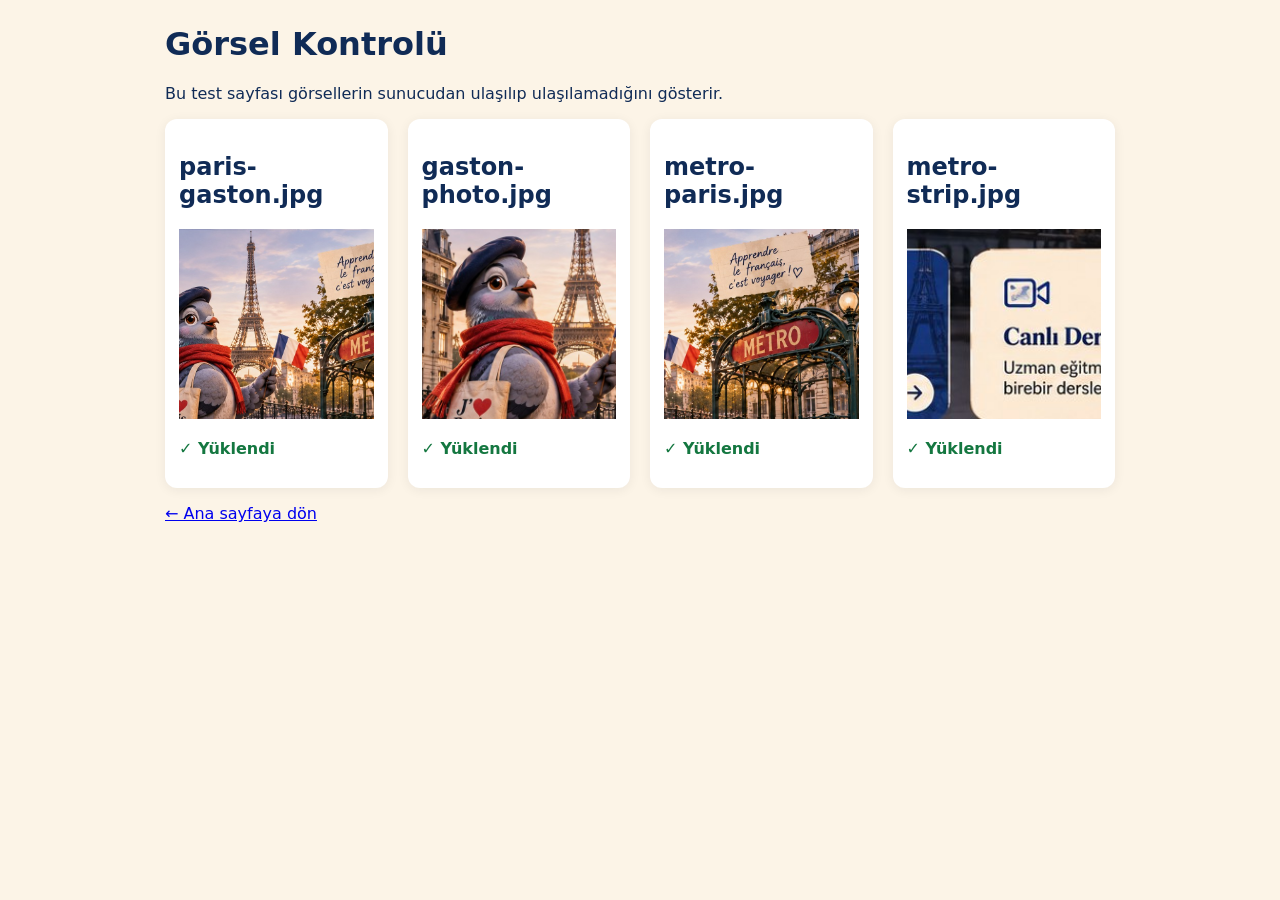
<file: gorsel-kontrol.html>
<!doctype html><html lang="tr"><head><meta charset="utf-8"><meta name="viewport" content="width=device-width,initial-scale=1"><title>Görsel Kontrol — Fransızca Rehberim</title><style>body{font:16px system-ui;background:#fcf4e7;color:#102b56;margin:25px}main{max-width:950px;margin:auto}.grid{display:grid;grid-template-columns:repeat(auto-fit,minmax(220px,1fr));gap:20px}.item{background:white;border-radius:12px;padding:14px;box-shadow:0 2px 12px #1231}.item img{width:100%;height:190px;object-fit:cover}.status{font-weight:bold}.ok{color:#147740}.bad{color:#bd1034}</style></head><body><main><h1>Görsel Kontrolü</h1><p>Bu test sayfası görsellerin sunucudan ulaşılıp ulaşılamadığını gösterir.</p><div class="grid"><div class="item"><h2>paris-gaston.jpg</h2><img src="paris-gaston.jpg" alt="Test görseli 1" onload="document.getElementById('s0').textContent='✓ Yüklendi';document.getElementById('s0').className='status ok'" onerror="document.getElementById('s0').textContent='✕ Yüklenemedi';document.getElementById('s0').className='status bad'"><p class="status" id="s0">Kontrol ediliyor…</p></div><div class="item"><h2>gaston-photo.jpg</h2><img src="gaston-photo.jpg" alt="Test görseli 2" onload="document.getElementById('s1').textContent='✓ Yüklendi';document.getElementById('s1').className='status ok'" onerror="document.getElementById('s1').textContent='✕ Yüklenemedi';document.getElementById('s1').className='status bad'"><p class="status" id="s1">Kontrol ediliyor…</p></div><div class="item"><h2>metro-paris.jpg</h2><img src="metro-paris.jpg" alt="Test görseli 3" onload="document.getElementById('s2').textContent='✓ Yüklendi';document.getElementById('s2').className='status ok'" onerror="document.getElementById('s2').textContent='✕ Yüklenemedi';document.getElementById('s2').className='status bad'"><p class="status" id="s2">Kontrol ediliyor…</p></div><div class="item"><h2>metro-strip.jpg</h2><img src="metro-strip.jpg" alt="Test görseli 4" onload="document.getElementById('s3').textContent='✓ Yüklendi';document.getElementById('s3').className='status ok'" onerror="document.getElementById('s3').textContent='✕ Yüklenemedi';document.getElementById('s3').className='status bad'"><p class="status" id="s3">Kontrol ediliyor…</p></div></div><p><a href="index.html">← Ana sayfaya dön</a></p></main></body></html>
</file>
